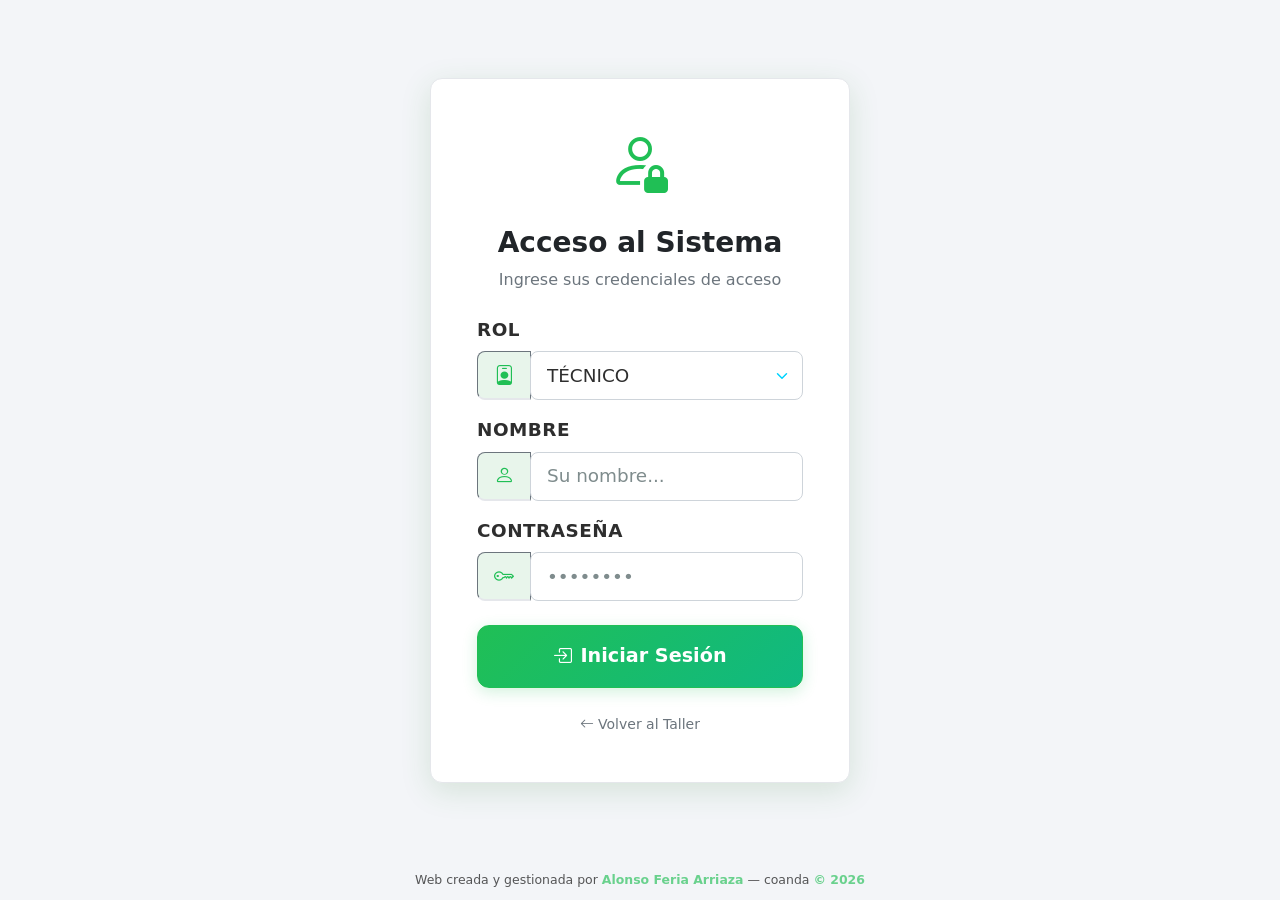
<file: src/main/resources/static/login.html>
<!DOCTYPE html>
<html lang="es">
<head>
    <meta charset="UTF-8">
    <meta name="viewport" content="width=device-width, initial-scale=1.0">
    <title>coanda - Acceso al Sistema</title>
    <script>
        (function() {
            const sessionStr = localStorage.getItem('coanda_session');
            if (sessionStr) {
                try {
                    const session = JSON.parse(sessionStr);
                    if (session.role === 'TECNICO') {
                        window.location.href = '/index.html';
                    } else if (session.role === 'COMERCIAL' || session.role === 'SUPERVISOR_COMERCIAL') {
                        window.location.href = '/comercial.html';
                    }
                } catch (e) {
                    localStorage.removeItem('coanda_session');
                }
            }
        })();
    </script>
    <!-- Bootstrap 5.3 via CDN -->
    <link href="https://cdn.jsdelivr.net/npm/bootstrap@5.3.3/dist/css/bootstrap.min.css" rel="stylesheet">
    <!-- Bootstrap Icons -->
    <link href="https://cdn.jsdelivr.net/npm/bootstrap-icons@1.11.3/font/bootstrap-icons.min.css" rel="stylesheet">
    <!-- Estilos personalizados -->
    <link href="css/style.css" rel="stylesheet">
    <style>
        body {
            display: flex;
            flex-direction: column;
            align-items: center;
            justify-content: space-between;
            min-height: 100vh;
            margin: 0;
            background-color: var(--coanda-dark);
            padding: 40px 0 0 0;
        }
        .login-card {
            width: 100%;
            max-width: 420px;
            padding: 30px;
            border-radius: 16px;
            box-shadow: 0 8px 30px rgba(46, 125, 50, 0.15) !important;
            margin-bottom: auto;
            margin-top: auto;
        }
        .site-footer {
            width: 100%;
        }
    </style>
</head>
<body>

    <div class="card bg-card login-card text-dark">
        <div class="card-body text-center">
            <div class="logo-container mb-4">
                <i class="bi bi-person-lock text-accent display-3 animate-pulse"></i>
            </div>
            <h2 class="h3 fw-bold text-dark mb-2">Acceso al Sistema</h2>
            <p class="text-secondary mb-4">Ingrese sus credenciales de acceso</p>

            <form id="loginForm">
                <div class="mb-3 text-start">
                    <label for="username" class="form-label text-accent">Rol</label>
                    <div class="input-group input-group-lg">
                        <span class="input-group-text bg-header text-accent border-secondary"><i class="bi bi-person-badge"></i></span>
                        <select class="form-select bg-input text-dark border-secondary" id="username" name="username" required>
                            <option value="tecnico">TÉCNICO</option>
                            <option value="comercial">COMERCIAL</option>
                            <option value="supervisor_comercial">SUPERVISOR COMERCIAL</option>
                        </select>
                    </div>
                </div>

                <div class="mb-3 text-start">
                    <label for="nombre" class="form-label text-accent">Nombre</label>
                    <div class="input-group input-group-lg">
                        <span class="input-group-text bg-header text-accent border-secondary"><i class="bi bi-person"></i></span>
                        <input type="text" class="form-control bg-input text-dark border-secondary" id="nombre" name="nombre" placeholder="Su nombre..." required>
                    </div>
                </div>

                <div class="mb-4 text-start">
                    <label for="password" class="form-label text-accent">Contraseña</label>
                    <div class="input-group input-group-lg">
                        <span class="input-group-text bg-header text-accent border-secondary"><i class="bi bi-key"></i></span>
                        <input type="password" class="form-control bg-input text-dark border-secondary" id="password" name="password" placeholder="••••••••" required>
                    </div>
                </div>

                <!-- Mostrar error si existe -->
                <div id="errorMsg" class="alert alert-danger py-2 d-none" role="alert">
                    Credenciales incorrectas. Inténtelo de nuevo.
                </div>

                <div class="d-grid gap-2">
                    <button type="submit" class="btn btn-accent btn-xl w-100 text-white">
                        <i class="bi bi-box-arrow-in-right me-2"></i>Iniciar Sesión
                    </button>
                </div>
            </form>
            <div class="mt-4">
                <a href="/index.html" class="text-secondary small text-decoration-none"><i class="bi bi-arrow-left me-1"></i>Volver al Taller</a>
            </div>
        </div>
    </div>

    <!-- Footer Profesional -->
    <footer class="site-footer">
        <div class="container-fluid text-center">
            <span><span class="text-negro">Web creada y gestionada por </span><span class="author-verde">Alonso Feria Arriaza</span><span class="text-negro"> — coanda </span><span class="author-verde">© 2026</span></span>
        </div>
    </footer>

    <script>
        document.getElementById('loginForm').addEventListener('submit', function(e) {
            e.preventDefault();
            const usernameInput = document.getElementById('username').value.trim().toLowerCase();
            const nombreInput = document.getElementById('nombre').value.trim();
            const passwordInput = document.getElementById('password').value;
            const errorMsg = document.getElementById('errorMsg');

            errorMsg.classList.add('d-none');

            if (!nombreInput) {
                alert('El nombre es obligatorio.');
                return;
            }

            if (usernameInput === 'tecnico' && passwordInput === '1111') {
                const session = {
                    role: 'TECNICO',
                    token: 'token-tecnico-1111',
                    username: nombreInput
                };
                localStorage.setItem('coanda_session', JSON.stringify(session));
                localStorage.setItem('coanda_tecnico', nombreInput);
                window.location.href = '/index.html';
            } else if (usernameInput === 'comercial' && passwordInput === 'coanda2026') {
                const session = {
                    role: 'COMERCIAL',
                    token: 'token-comercial-coanda2026',
                    username: nombreInput
                };
                localStorage.setItem('coanda_session', JSON.stringify(session));
                window.location.href = '/comercial.html';
            } else if (usernameInput === 'supervisor_comercial' && passwordInput === '1234') {
                const session = {
                    role: 'SUPERVISOR_COMERCIAL',
                    token: 'token-supervisor-1234',
                    username: nombreInput
                };
                localStorage.setItem('coanda_session', JSON.stringify(session));
                window.location.href = '/comercial.html';
            } else {
                errorMsg.classList.remove('d-none');
            }
        });
    </script>
</body>
</html>
</file>
<file: src/main/resources/static/css/style.css>
/* ═══════════════════════════════════════════════════════════════════
   ESTILOS PERSONALIZADOS — Sistema de coanda QR coanda
   
   Estos estilos complementan Bootstrap 5.3 para crear una interfaz
   oscura, táctil y legible diseñada para el uso con móvil en el
   taller. Los botones y campos son deliberadamente grandes para
   facilitar la interacción con guantes de trabajo o dedos gruesos.
   ═══════════════════════════════════════════════════════════════════ */

/* ─────────── Variables de color del proyecto ─────────── */
:root {
    --coanda-primary: #20bf55;        /* Verde brillante y vibrante */
    --coanda-dark: #f3f5f8;           /* Fondo gris claro oficial de coanda.es */
    --coanda-card: #ffffff;           /* Tarjetas en blanco puro */
    --coanda-header: #e8f5eb;         /* Verde suave para cabeceras */
    --coanda-input: #ffffff;          /* Fondo de inputs en blanco */
    --coanda-border: #e5e7eb;         /* Bordes en gris claro oficial */
    --coanda-text: #2e2e2e;           /* Texto oscuro corporativo */
    --coanda-accent: #20bf55;         /* Verde brillante acento */
}

/* ─────────── Base del documento ─────────── */
body {
    background-color: var(--coanda-dark);
    color: var(--coanda-text);
    font-family: 'Segoe UI', system-ui, -apple-system, sans-serif;
    -webkit-font-smoothing: antialiased;
    min-height: 100vh;
}

/* ─────────── Barra de navegación ─────────── */
.bg-coanda {
    background: linear-gradient(135deg, #169b40 0%, #20bf55 100%) !important;
    border-bottom: 3px solid #86efac;
}

/* ─────────── Contenedor principal ─────────── */
.contenedor-principal {
    padding-top: 90px;
    padding-bottom: 30px;
    max-width: 800px;
    margin: 0 auto;
}

@media (min-width: 992px) {
    .contenedor-principal {
        padding-top: 100px;
    }
}

/* Estilo para botones del Navbar superior grandes */
.navbar-buttons .btn {
    font-size: 1.1rem !important;
    font-weight: 600 !important;
    padding: 10px 18px !important;
    border-radius: 8px !important;
    margin: 2px !important;
    transition: all 0.2s ease-in-out;
}

@media (max-width: 991.98px) {
    .navbar-buttons .btn {
        width: 100%;
        text-align: center;
        margin: 4px 0 !important;
        font-size: 1.15rem !important;
        padding: 12px 20px !important;
    }
    #badgeTecnico {
        width: 100%;
        text-align: center;
        margin: 4px 0 !important;
        font-size: 1.15rem !important;
        padding: 12px 20px !important;
    }
}

.navbar-buttons .btn:hover {
    transform: scale(1.05);
    box-shadow: 0 0 10px rgba(0, 212, 255, 0.4);
}

.navbar-brand {
    font-size: 1.5rem !important;
}

/* Reglas de impresión directa de etiquetas QR */
@media print {
    /* Ocultar todo el sitio web por defecto */
    body * {
        visibility: hidden !important;
    }
    
    /* Mostrar exclusivamente el contenedor temporal de impresión */
    #contenedorImpresionTemporal, #contenedorImpresionTemporal * {
        visibility: visible !important;
    }
    
    /* Ocultar el canvas clonado (que se vacía al duplicar innerHTML/clonar) y mostrar la imagen estática del QR */
    #contenedorImpresionTemporal canvas {
        display: none !important;
    }
    #contenedorImpresionTemporal img {
        visibility: visible !important;
        display: block !important;
        margin: 10px auto !important;
    }
    
    #contenedorImpresionTemporal.etiqueta-grande img {
        width: 250px !important;
        height: 250px !important;
    }
    #contenedorImpresionTemporal.etiqueta-pequena img {
        width: 100px !important;
        height: 100px !important;
    }
 
    #contenedorImpresionTemporal {
        position: fixed !important;
        left: 50% !important;
        top: 50% !important;
        transform: translate(-50%, -50%) !important;
        border: 1px dashed #666666 !important; /* Borde punteado para facilitar el recorte en impresoras de red A4 */
        box-shadow: none !important;
        background-color: #ffffff !important;
        color: #000000 !important;
        padding: 20px !important;
        margin: 0 !important;
        text-align: center !important;
        font-family: monospace !important;
        display: block !important;
        -webkit-print-color-adjust: exact !important; /* Forzar el color y fondos exactos al imprimir */
        print-color-adjust: exact !important;
    }

    #contenedorImpresionTemporal.etiqueta-grande {
        width: 320px !important;
    }

    #contenedorImpresionTemporal.etiqueta-pequena {
        width: 180px !important;
    }
}

/* ─────────── Tarjetas de formulario ─────────── */
.bg-card {
    background-color: var(--coanda-card) !important;
    border: 1px solid var(--coanda-border) !important;
    border-radius: 12px !important;
    box-shadow: 0 4px 15px rgba(0, 0, 0, 0.05) !important;
}

.bg-header {
    background-color: var(--coanda-header) !important;
    color: var(--coanda-accent) !important;
    font-weight: 700;
    font-size: 1.1rem;
    border-bottom: 2px solid var(--coanda-border) !important;
}

/* ─────────── Campos de entrada ─────────── */
.bg-input {
    background-color: var(--coanda-input) !important;
    color: #212529 !important;
    border: 2px solid var(--coanda-border) !important;
    border-radius: 8px !important;
    transition: all 0.25s ease-in-out;
}

.bg-input::placeholder {
    color: #7f8c8d !important;
}

.bg-input:focus {
    background-color: #ffffff !important;
    border-color: var(--coanda-accent) !important;
    box-shadow: 0 0 10px rgba(46, 125, 50, 0.3) !important;
    color: #212529 !important;
}

/* Select options en modo claro con alto contraste */
.bg-input option {
    background-color: #ffffff !important;
    color: #212529 !important;
    padding: 10px !important;
}

/* Estilo para los select en general */
select.bg-input {
    cursor: pointer;
    background-image: url("data:image/svg+xml,%3csvg xmlns='http://www.w3.org/2000/svg' viewBox='0 0 16 16'%3e%3cpath fill='none' stroke='%2300d4ff' stroke-linecap='round' stroke-linejoin='round' stroke-width='2' d='m2 5 6 6 6-6'/%3e%3c/svg%3e") !important;
    background-position: right 0.75rem center !important;
    background-size: 16px 12px !important;
    background-repeat: no-repeat !important;
    padding-right: 2.5rem !important;
}

/* ─────────── Botones extra-grandes (táctiles) ─────────── */
.btn-xl {
    padding: 16px 24px !important;
    font-size: 1.2rem !important;
    font-weight: 600 !important;
    border-radius: 12px !important;
    min-height: 60px;
    display: flex !important;
    align-items: center;
    justify-content: center;
}

/* ─────────── Botones del menú lateral ─────────── */
.btn-menu {
    padding: 18px 20px !important;
    font-size: 1.15rem !important;
    text-align: left !important;
    border-radius: 10px !important;
    transition: all 0.2s ease;
}

.btn-menu:active {
    transform: scale(0.97);
}

/* ─────────── Contenedor del lector QR ─────────── */
#lectorQr {
    max-width: 400px;
    border-radius: 16px;
    overflow: hidden;
    border: 3px solid var(--coanda-accent);
    box-shadow: 0 0 30px rgba(0, 212, 255, 0.15);
}

/* ─────────── Selector de niveles de estado ─────────── */
.bg-nivel {
    background-color: var(--coanda-input);
    cursor: pointer;
    transition: all 0.2s ease;
}

.bg-nivel:hover {
    background-color: #333649;
}

.bg-nivel .form-check-input:checked + .form-check-label {
    font-weight: 600;
}

/* ─────────── Tablas de listado ─────────── */
.table-dark-coanda {
    --bs-table-bg: var(--coanda-card);
    --bs-table-border-color: var(--coanda-border);
    --bs-table-hover-bg: var(--coanda-header);
    --bs-table-striped-bg: #1e2130;
    color: var(--coanda-text);
}

.table-dark-coanda thead {
    background-color: var(--coanda-header);
    border-bottom: 2px solid var(--coanda-accent);
}

.table-dark-coanda tbody tr {
    cursor: pointer;
    transition: background-color 0.15s ease;
}

.table-dark-coanda tbody tr:active {
    background-color: #2a3050 !important;
}

/* ─────────── Ficha de detalle ─────────── */
.ficha-campo {
    padding: 12px 16px;
    border-bottom: 1px solid var(--coanda-border);
}

.ficha-campo:last-child {
    border-bottom: none;
}

.ficha-label {
    color: var(--coanda-accent);
    font-size: 0.85rem;
    font-weight: 600;
    text-transform: uppercase;
    letter-spacing: 0.5px;
    margin-bottom: 4px;
}

.ficha-valor {
    color: var(--coanda-text);
    font-size: 1.1rem;
}

.ficha-valor.vacio {
    color: #6c757d;
    font-style: italic;
}

/* ─────────── Badges de nivel ─────────── */
.badge-nivel-1 {
    background-color: #198754 !important;
    font-size: 0.95rem;
    padding: 8px 14px;
}

.badge-nivel-2 {
    background-color: #ffc107 !important;
    color: #000 !important;
    font-size: 0.95rem;
    padding: 8px 14px;
}

.badge-nivel-3 {
    background-color: #dc3545 !important;
    font-size: 0.95rem;
    padding: 8px 14px;
}

/* ─────────── Alertas de evaluación de movimiento ─────────── */
.alerta-autorizado {
    background-color: #e8f5e9;
    border: 2px solid #2e7d32;
    color: #1b5e20;
    border-radius: 12px;
    padding: 20px;
    font-size: 1.05rem;
    font-weight: 600;
}

.alerta-advertencia {
    background-color: #fffde7;
    border: 2px solid #fbc02d;
    color: #f57f17;
    border-radius: 12px;
    padding: 20px;
    font-size: 1.05rem;
    font-weight: 600;
}

.alerta-bloqueado {
    background-color: #ffebee;
    border: 2px solid #c62828;
    color: #b71c1c;
    border-radius: 12px;
    padding: 20px;
    font-size: 1.05rem;
    font-weight: 600;
}

/* ─────────── Footer Profesional ─────────── */
.site-footer {
    background-color: transparent !important;
    border-top: none !important;
    padding: 10px 0 !important;
    text-align: center;
    font-size: 0.78rem !important;
    margin-top: 40px !important;
    box-shadow: none !important;
    opacity: 0.65;
}

.site-footer .text-negro {
    color: #000000 !important;
    font-weight: 500 !important;
}

.site-footer .author-verde {
    color: var(--coanda-accent) !important;
    font-weight: 700 !important;
}

/* ─────────── Toast personalizado ─────────── */
.toast {
    border-radius: 12px !important;
}

/* ─────────── Animaciones suaves ─────────── */
section {
    animation: fadeIn 0.25s ease-in-out;
}

@keyframes fadeIn {
    from { opacity: 0; transform: translateY(8px); }
    to   { opacity: 1; transform: translateY(0); }
}

/* ─────────── Responsive: ajustes para pantallas muy pequeñas ─────────── */
@media (max-width: 400px) {
    .btn-xl {
        padding: 14px 16px !important;
        font-size: 1.05rem !important;
    }

    .contenedor-principal {
        padding-top: 70px;
    }

    .ficha-valor {
        font-size: 1rem;
    }
}

/* ─────────── Estilos de la Vista de Inicio y Elementos Premium ─────────── */
.text-accent {
    color: var(--coanda-accent) !important;
}

.btn-accent {
    background: linear-gradient(135deg, var(--coanda-accent) 0%, #10b981 100%) !important;
    border-color: var(--coanda-accent) !important;
    color: #ffffff !important;
    box-shadow: 0 4px 15px rgba(32, 191, 85, 0.2);
    transition: all 0.3s cubic-bezier(0.25, 0.8, 0.25, 1) !important;
}

.btn-accent:hover, .btn-accent:focus {
    background: linear-gradient(135deg, #10b981 0%, #059669 100%) !important;
    border-color: #059669 !important;
    color: #ffffff !important;
    transform: translateY(-2px);
    box-shadow: 0 6px 20px rgba(32, 191, 85, 0.4);
}

.btn-accent:active {
    transform: translateY(1px);
}

/* Animaciones Premium */
.animate-pulse {
    animation: pulse 2.5s infinite alternate;
    display: inline-block;
}

@keyframes pulse {
    0% {
        transform: scale(1);
        text-shadow: 0 0 10px rgba(32, 191, 85, 0.2);
    }
    100% {
        transform: scale(1.05);
        text-shadow: 0 0 30px rgba(32, 191, 85, 0.6);
        color: #20bf55 !important;
    }
}

.btn-primary.btn-xl {
    background: linear-gradient(135deg, var(--coanda-primary) 0%, #15803d 100%) !important;
    border: none;
    box-shadow: 0 4px 15px rgba(32, 191, 85, 0.2);
    transition: all 0.3s cubic-bezier(0.25, 0.8, 0.25, 1) !important;
}

.btn-primary.btn-xl:hover, .btn-primary.btn-xl:focus {
    background: linear-gradient(135deg, #16a34a 0%, #166534 100%) !important;
    transform: translateY(-2px);
    box-shadow: 0 6px 20px rgba(32, 191, 85, 0.4);
}

.btn-primary.btn-xl:active {
    transform: translateY(1px);
}

/* ─────────── MEJORAS DE VISIBILIDAD Y LEGIBILIDAD EN EL TALLER ─────────── */

/* Desactivar negrita excesiva para el contenido de texto en general y celdas */
#resultadosBuscador table,
.table-dark-coanda,
.list-group-item {
    font-size: 1.15rem !important; /* Letra un poco más grande */
}

/* Encabezados de tabla definidos */
#resultadosBuscador th,
.table-dark-coanda th {
    font-weight: 700 !important;
    color: #ffffff !important; /* Texto de cabecera en blanco sobre verde */
    padding: 14px !important;
    background-color: var(--coanda-accent) !important; /* Fondo verde brillante */
}

/* Celdas con texto limpio y negro de alto contraste sobre fondo blanco */
#resultadosBuscador td,
.table-dark-coanda td {
    font-weight: 500 !important; /* Peso regular/medio para lectura rápida */
    color: #2e2e2e !important;   /* Letra oscura para máxima legibilidad */
    padding: 14px !important;
}

/* Filas con hover claro y contrastado al pasar el cursor */
#resultadosBuscador tbody tr:hover,
.table-dark-coanda tbody tr:hover {
    background-color: #f1f8f5 !important; /* Fondo verde sutil de hover */
}

/* Historial de movimientos con letras oscuras sobre fondo de tarjeta blanco */
.list-group-item p {
    font-weight: 500 !important;
    color: #2e2e2e !important;
    font-size: 1.1rem !important;
}

.list-group-item small {
    font-size: 0.95rem !important;
    color: var(--coanda-accent) !important;
}

/* Aumento de tamaño y contraste de etiquetas de formulario */
.form-label {
    font-size: 1.15rem !important;
    font-weight: 600 !important;
    color: var(--coanda-text) !important;
    margin-bottom: 8px;
    text-transform: uppercase;
    letter-spacing: 0.5px;
}

/* Modificar tamaño y color de textos en formularios para alta visibilidad */
.form-control, .form-select {
    font-size: 1.15rem !important;
    font-weight: 500 !important;
    color: var(--coanda-text) !important;
    background-color: #ffffff !important;
    border: 1px solid #ced4da !important;
}

/* Evitar que clases text-white o text-light de Bootstrap dejen ilegibles los textos en fondo claro */
main h1, main h2, main h3, main h4, main h5, main h6,
section h1, section h2, section h3, section h4, section h5, section h6,
main .text-white, main .text-light, main .text-white-50,
.form-label, label, .form-check-label, .text-light, .text-white-50 {
    color: var(--coanda-text) !important;
}

/* Forzar que el texto escrito en los inputs sea visible */
input, select, textarea {
    color: var(--coanda-text) !important;
}

/* ─────────── Estilos del Módulo de Inventario ─────────── */
.spin {
    animation: coanda-spin 2s infinite linear;
}
@keyframes coanda-spin {
    0% {
        transform: rotate(0deg);
    }
    100% {
        transform: rotate(359deg);
    }
}
.btn-inv {
    background: linear-gradient(135deg, var(--coanda-primary) 0%, #15803d 100%) !important;
    border: none !important;
    box-shadow: 0 4px 15px rgba(32, 191, 85, 0.2) !important;
    transition: all 0.3s cubic-bezier(0.25, 0.8, 0.25, 1) !important;
}
.btn-inv:hover {
    transform: translateY(-2px) !important;
    box-shadow: 0 6px 20px rgba(32, 191, 85, 0.4) !important;
}
.btn-inv:active {
    transform: translateY(1px) !important;
}

/* ─────────── Optimización UX Móvil para Desplegables y Formularios ─────────── */
@media (max-width: 768px) {
    /* Prevenir zoom automático molesto en iOS y Android ajustando tamaño base a 16px min */
    input[type="text"],
    input[type="number"],
    input[type="password"],
    select,
    textarea {
        font-size: 16px !important;
        min-height: 44px !important;
        padding-top: 10px !important;
        padding-bottom: 10px !important;
    }

    /* Opciones de desplegables <option> con amplio espacio táctil y alto contraste */
    select option {
        padding: 12px 14px !important;
        font-size: 16px !important;
        background-color: #ffffff !important;
        color: #2e2e2e !important;
    }

    /* Botones de acción móvil con altura táctil recomendada */
    .btn {
        min-height: 44px !important;
        display: inline-flex !important;
        align-items: center !important;
        justify-content: center !important;
    }

    /* Selector de máquinas compatibles en ficha de tóner adaptable */
    #selectMaquinasCompatibles {
        font-size: 15px !important;
        min-height: 48px !important;
    }
}
</file>
